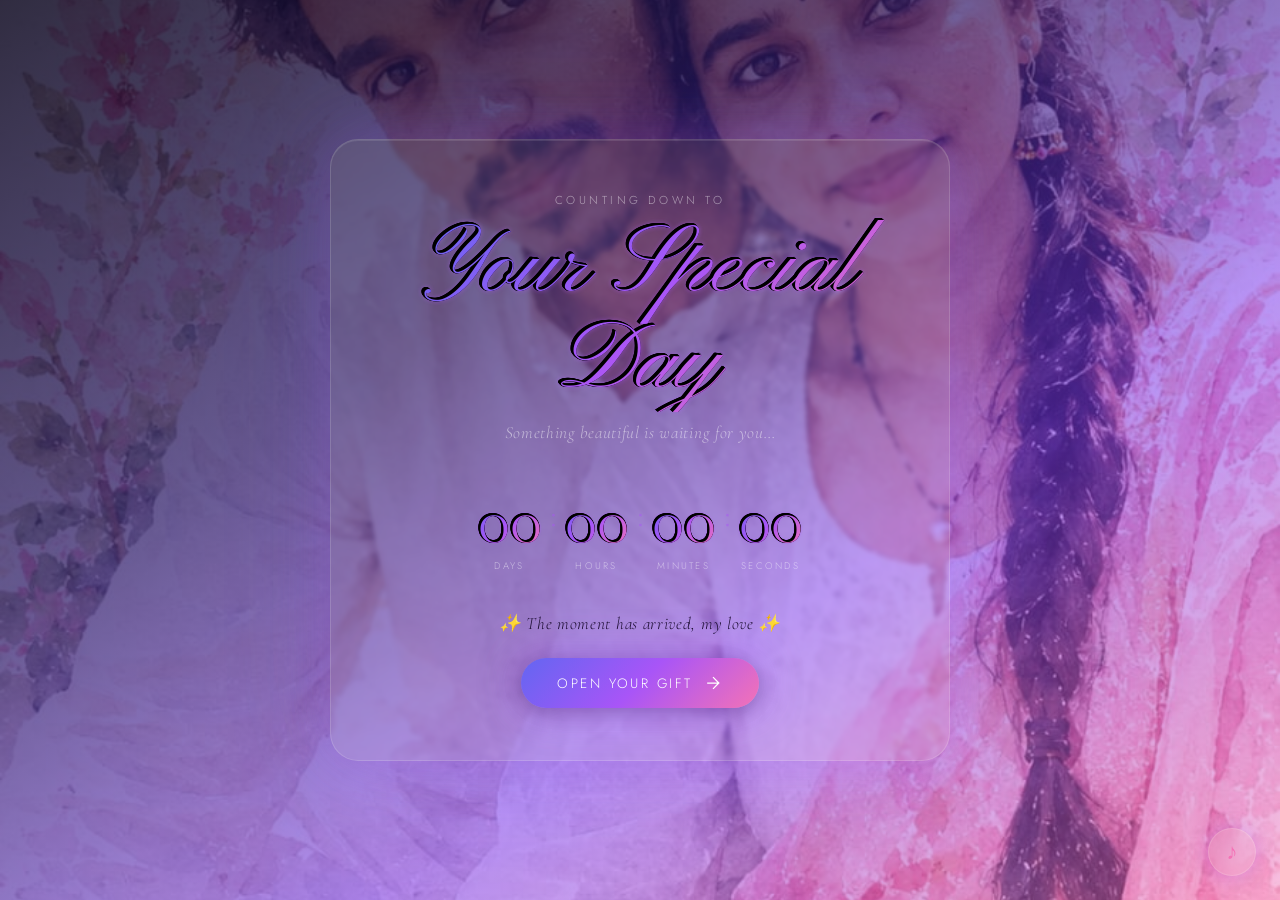
<file: birthday-website/index.html>
<!DOCTYPE html>
<html lang="en">
<head>
  <meta charset="UTF-8" />
  <meta name="viewport" content="width=device-width, initial-scale=1.0" />
  <title>Happy Birthday, My Love 💜</title>
  <link rel="stylesheet" href="css/style.css" />
  <link href="https://fonts.googleapis.com/css2?family=Cormorant+Garamond:ital,wght@0,300;0,400;1,300;1,400&family=Pinyon+Script&family=Jost:wght@200;300;400&display=swap" rel="stylesheet" />
</head>
<body>

  <div class="petals-container" id="petals"></div>
  <div class="bg-overlay"></div>

  <section class="screen" id="countdown-screen">
    <div class="glass-card">
      <p class="eyebrow">counting down to</p>
      <h1 class="script-title">Your Special Day</h1>
      <p class="subtitle">Something beautiful is waiting for you&hellip;</p>

      <div class="timer-grid">
        <div class="timer-block">
          <span class="timer-num" id="days">00</span>
          <span class="timer-label">Days</span>
        </div>
        <div class="timer-sep">:</div>
        <div class="timer-block">
          <span class="timer-num" id="hours">00</span>
          <span class="timer-label">Hours</span>
        </div>
        <div class="timer-sep">:</div>
        <div class="timer-block">
          <span class="timer-num" id="minutes">00</span>
          <span class="timer-label">Minutes</span>
        </div>
        <div class="timer-sep">:</div>
        <div class="timer-block">
          <span class="timer-num" id="seconds">00</span>
          <span class="timer-label">Seconds</span>
        </div>
      </div>

      <div id="unlock-area" class="unlock-area hidden">
        <p class="unlock-msg">✨ The moment has arrived, my love ✨</p>
        <a href="gallery.html" class="wish-btn">
          <span>Open Your Gift</span>
          <svg viewBox="0 0 24 24" fill="none" stroke="currentColor" stroke-width="1.5" width="20" height="20">
            <path d="M5 12h14M12 5l7 7-7 7"/>
          </svg>
        </a>
      </div>

      
    </div>
  </section>

  
  <audio id="bg-music" loop>
    <source src="photos/music.mp3" type="audio/mpeg">
  </audio>

  <button class="music-btn" id="music-btn" onclick="toggleMusic()">♪</button>

  <script>
    const audio = document.getElementById('bg-music');
    const btn = document.getElementById('music-btn');

    // Autoplay on first user interaction
    document.addEventListener('click', () => { audio.play(); }, { once: true });

    function toggleMusic() {
      if (audio.paused) { audio.play(); btn.textContent = '♪'; }
      else { audio.pause(); btn.textContent = '♩'; }
    }
  </script>

  <script src="js/countdown.js"></script>
</body>
</html>
</file>
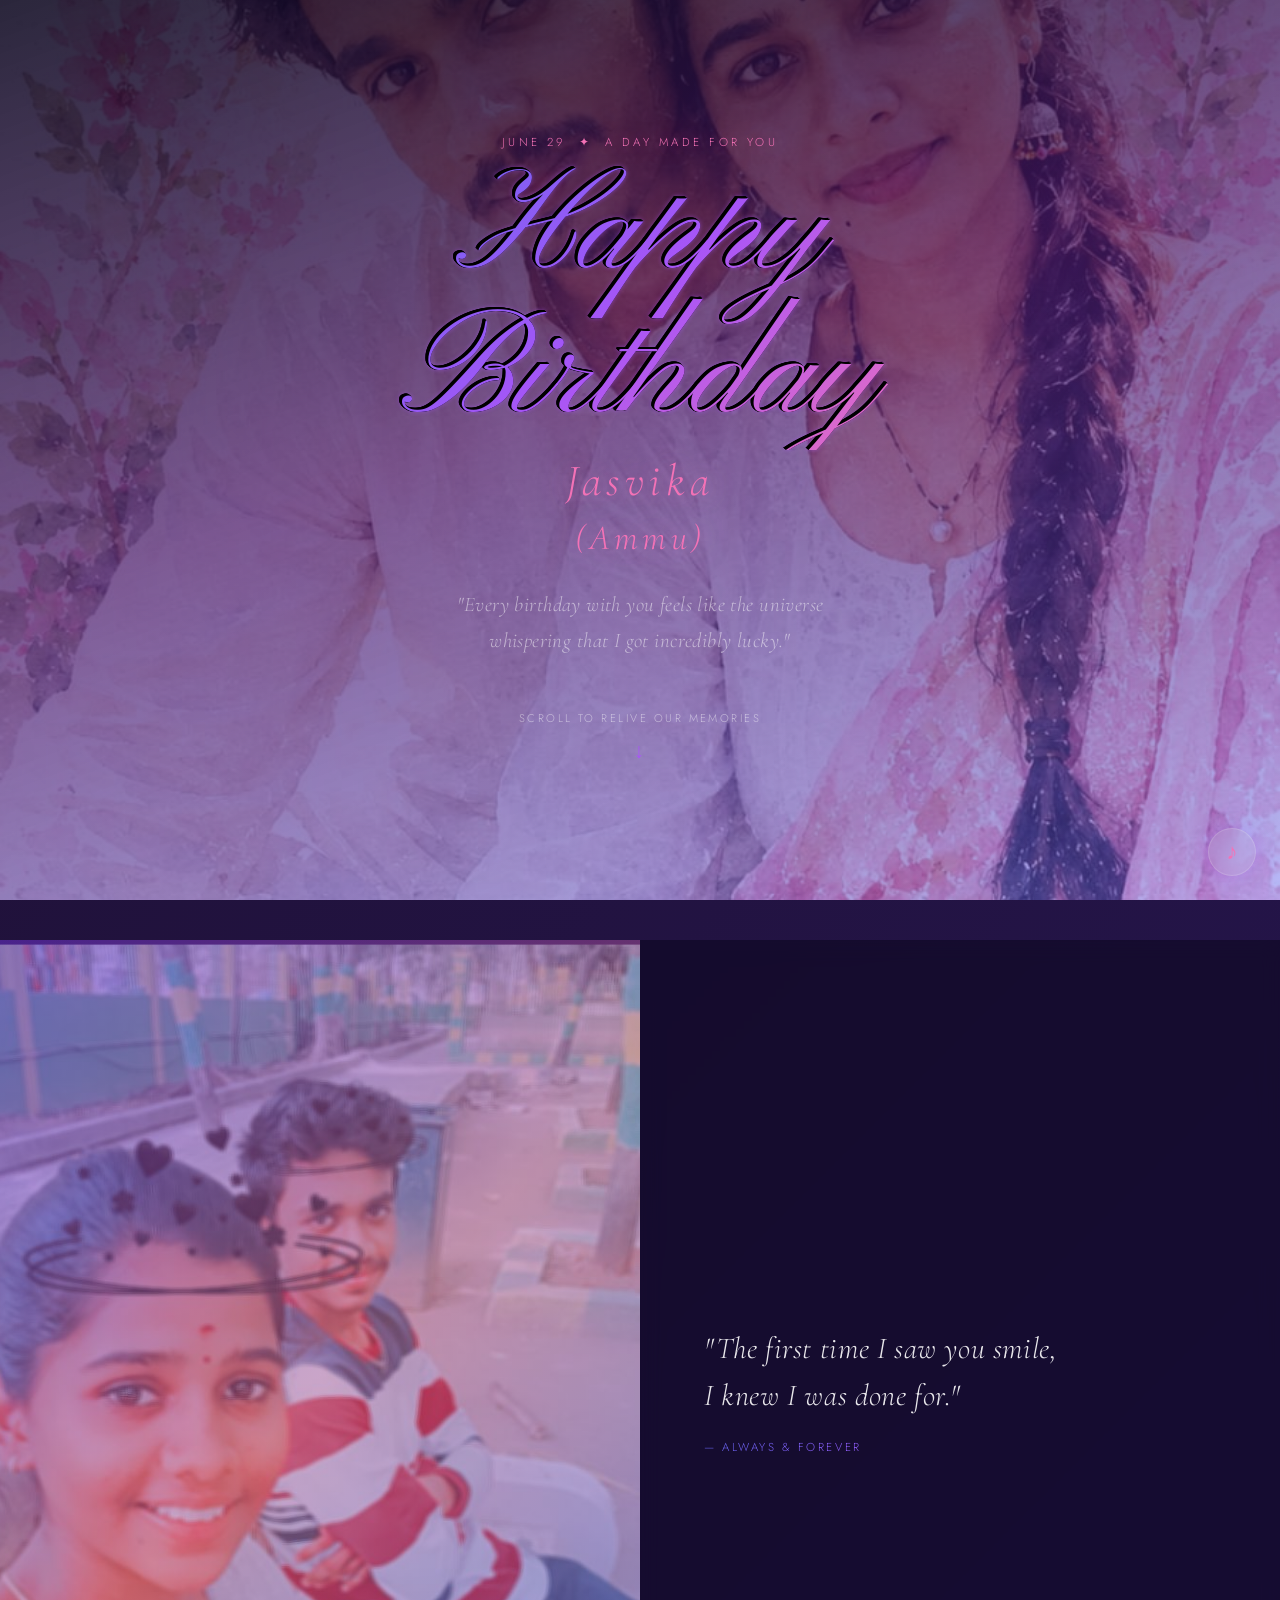
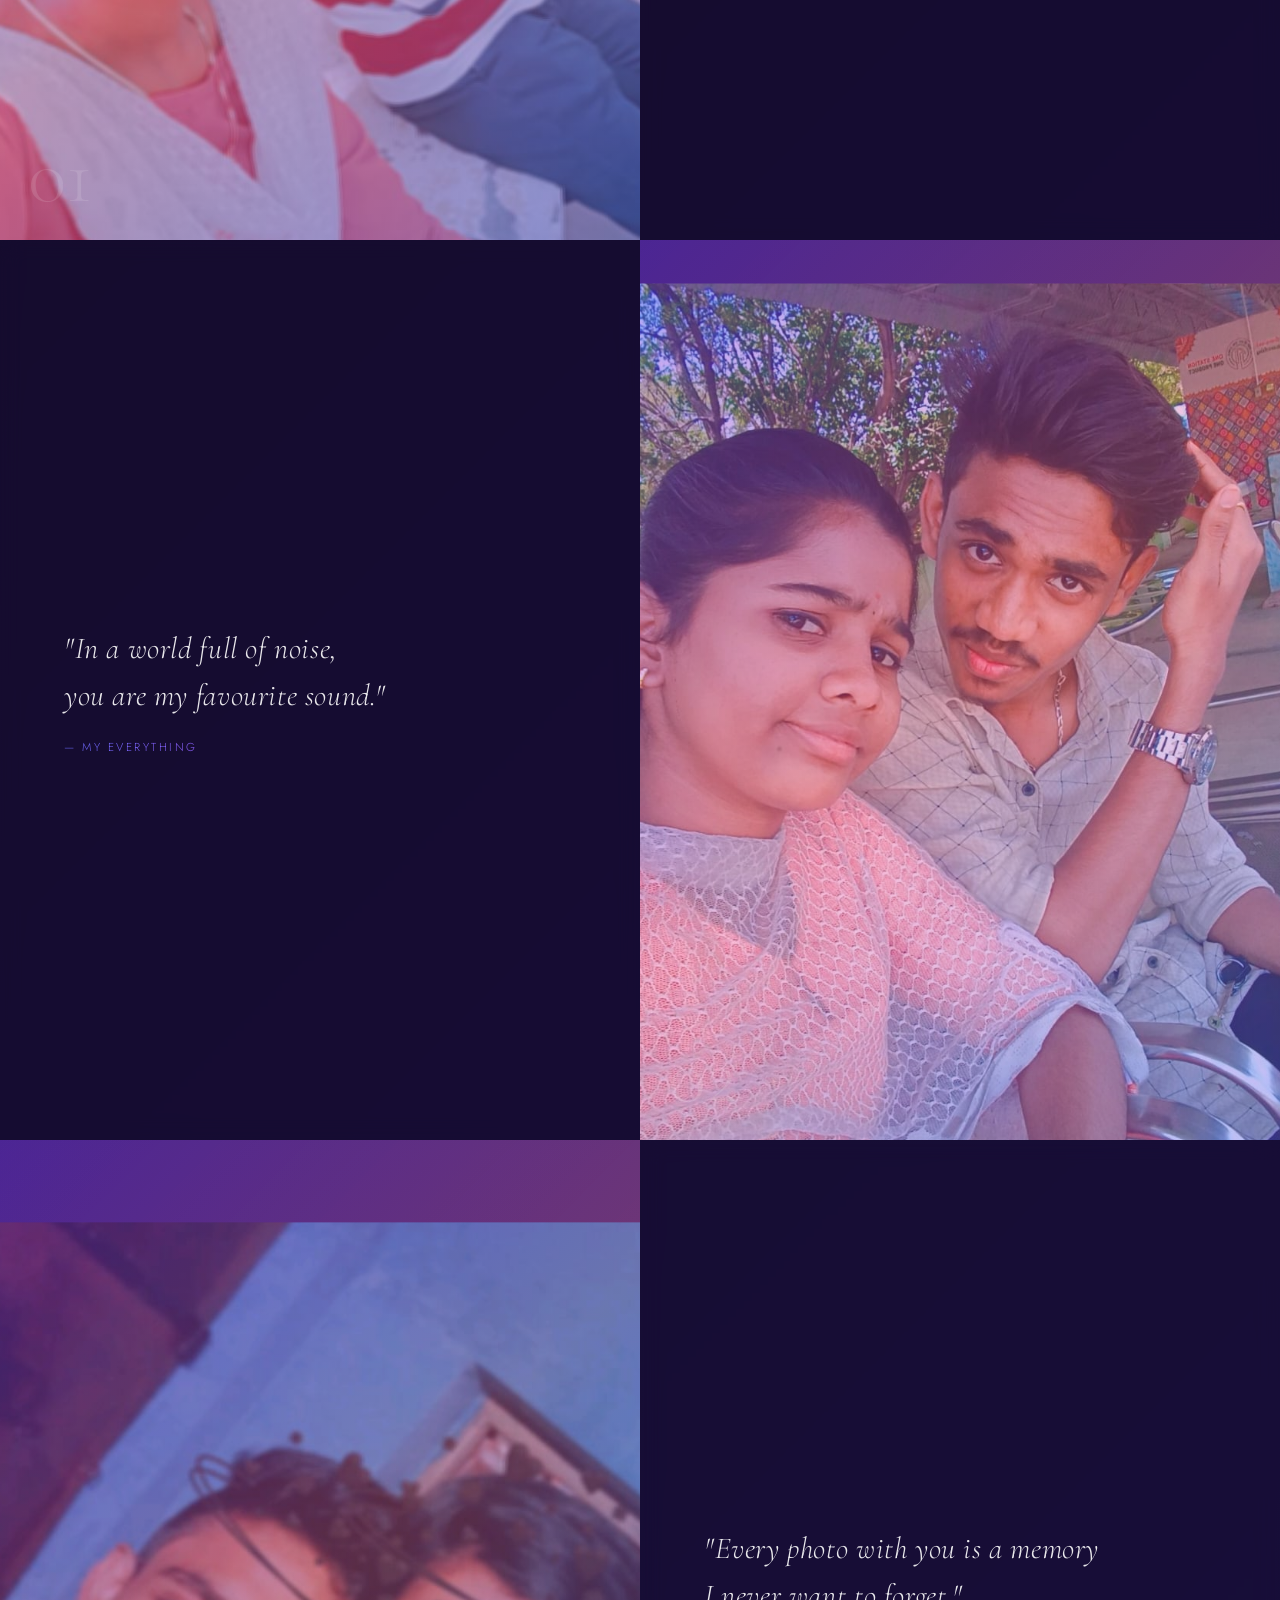
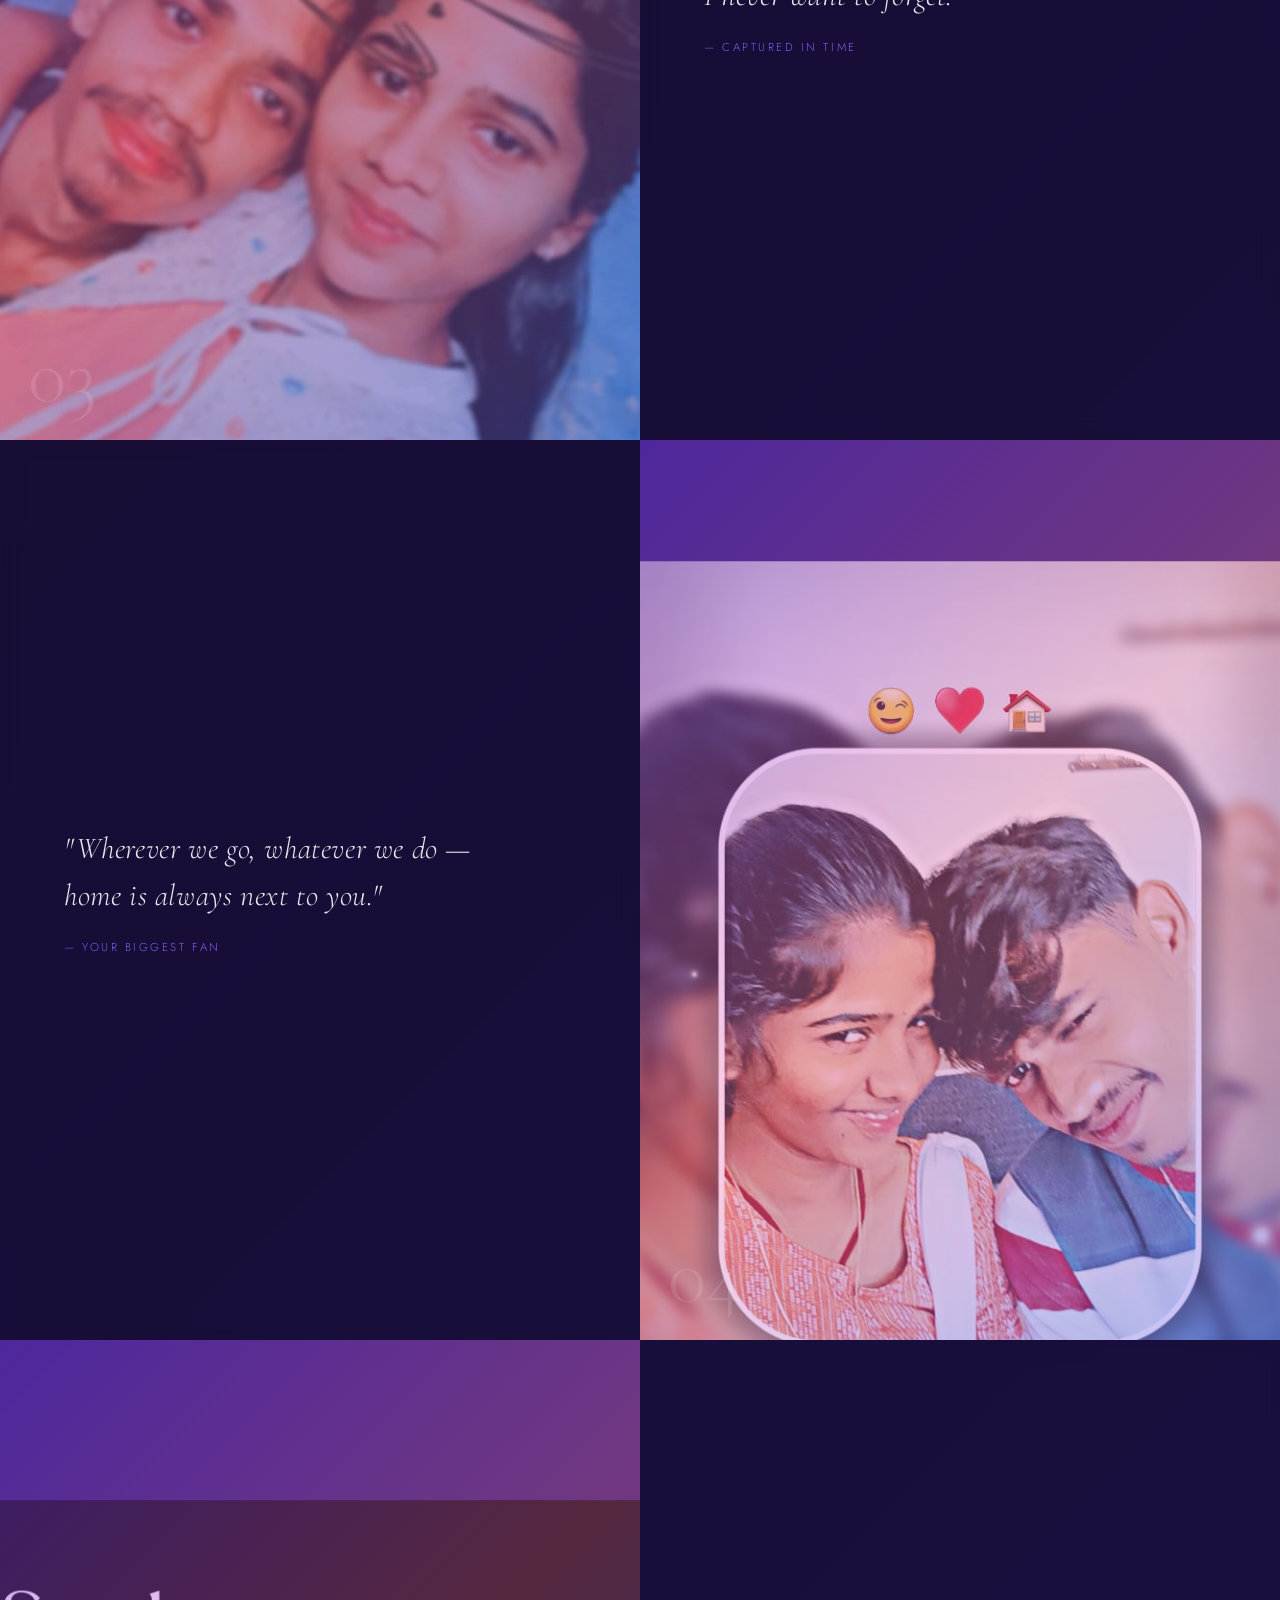
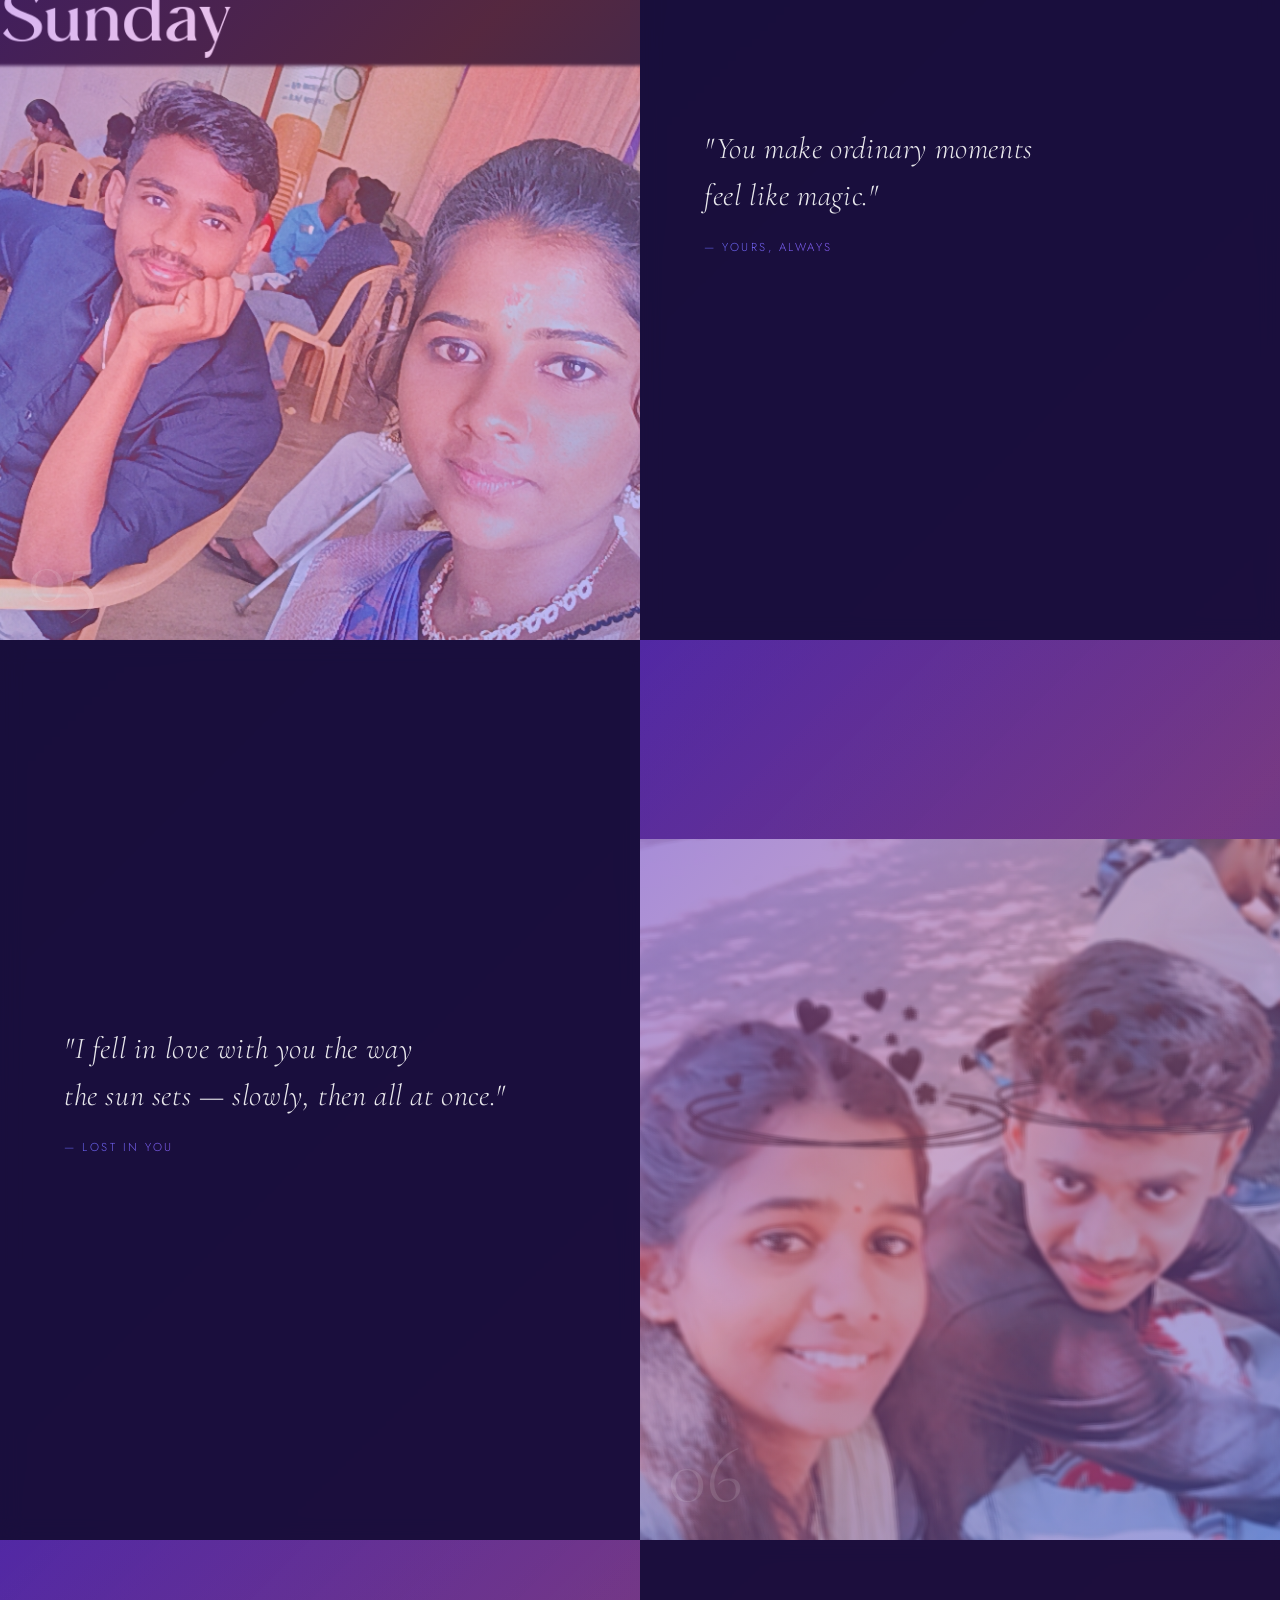
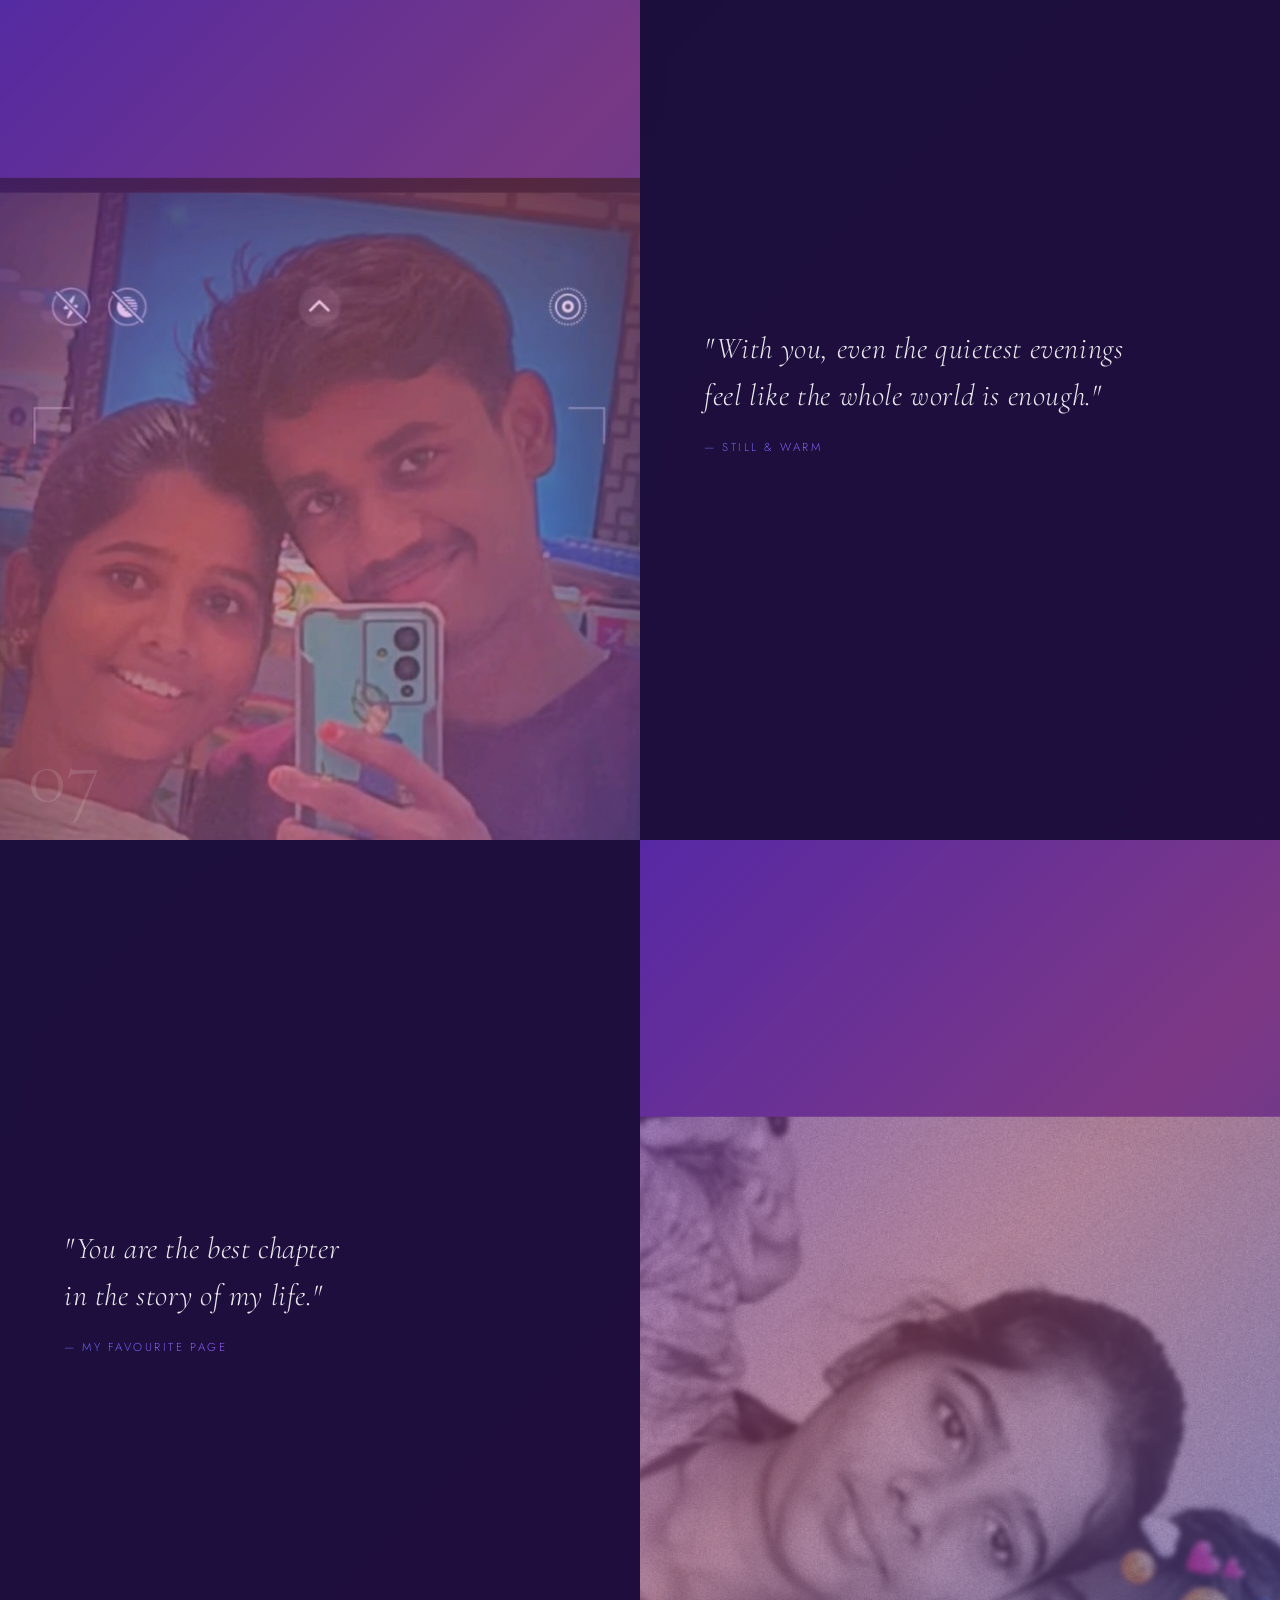
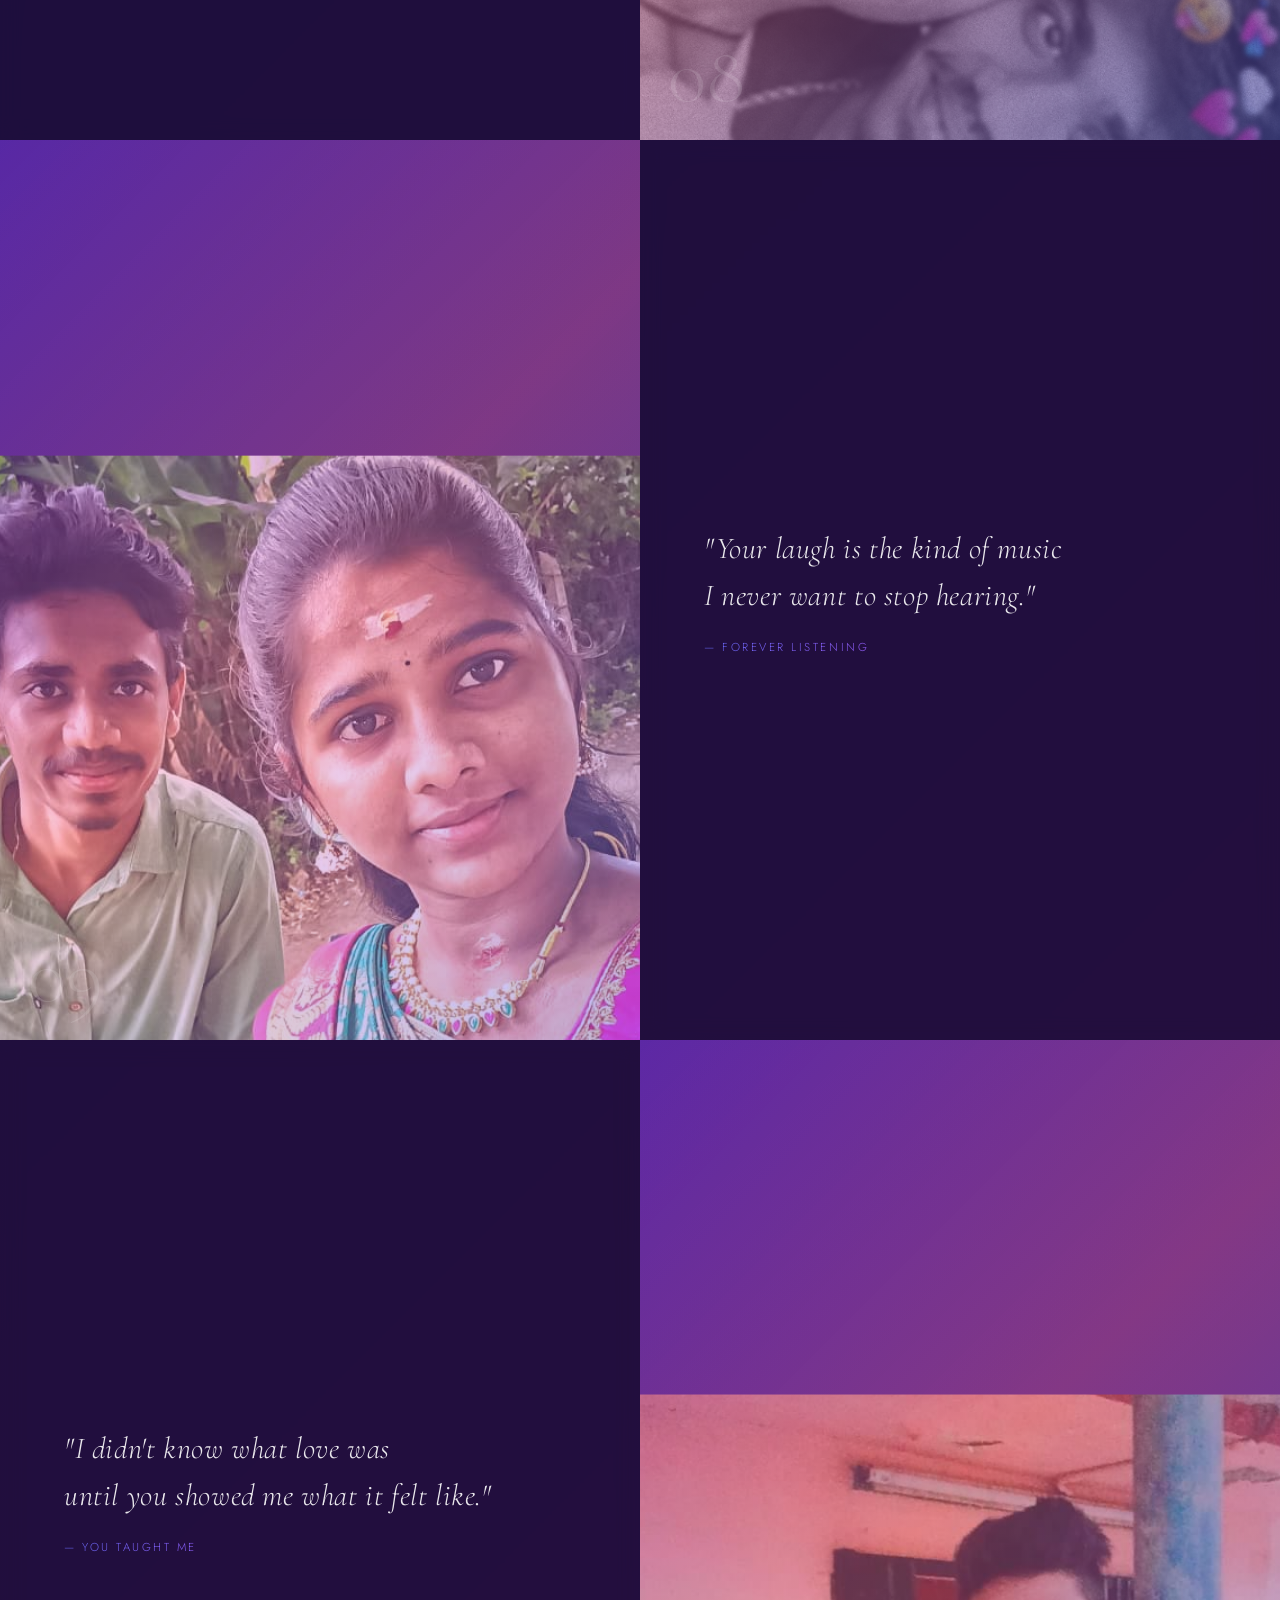
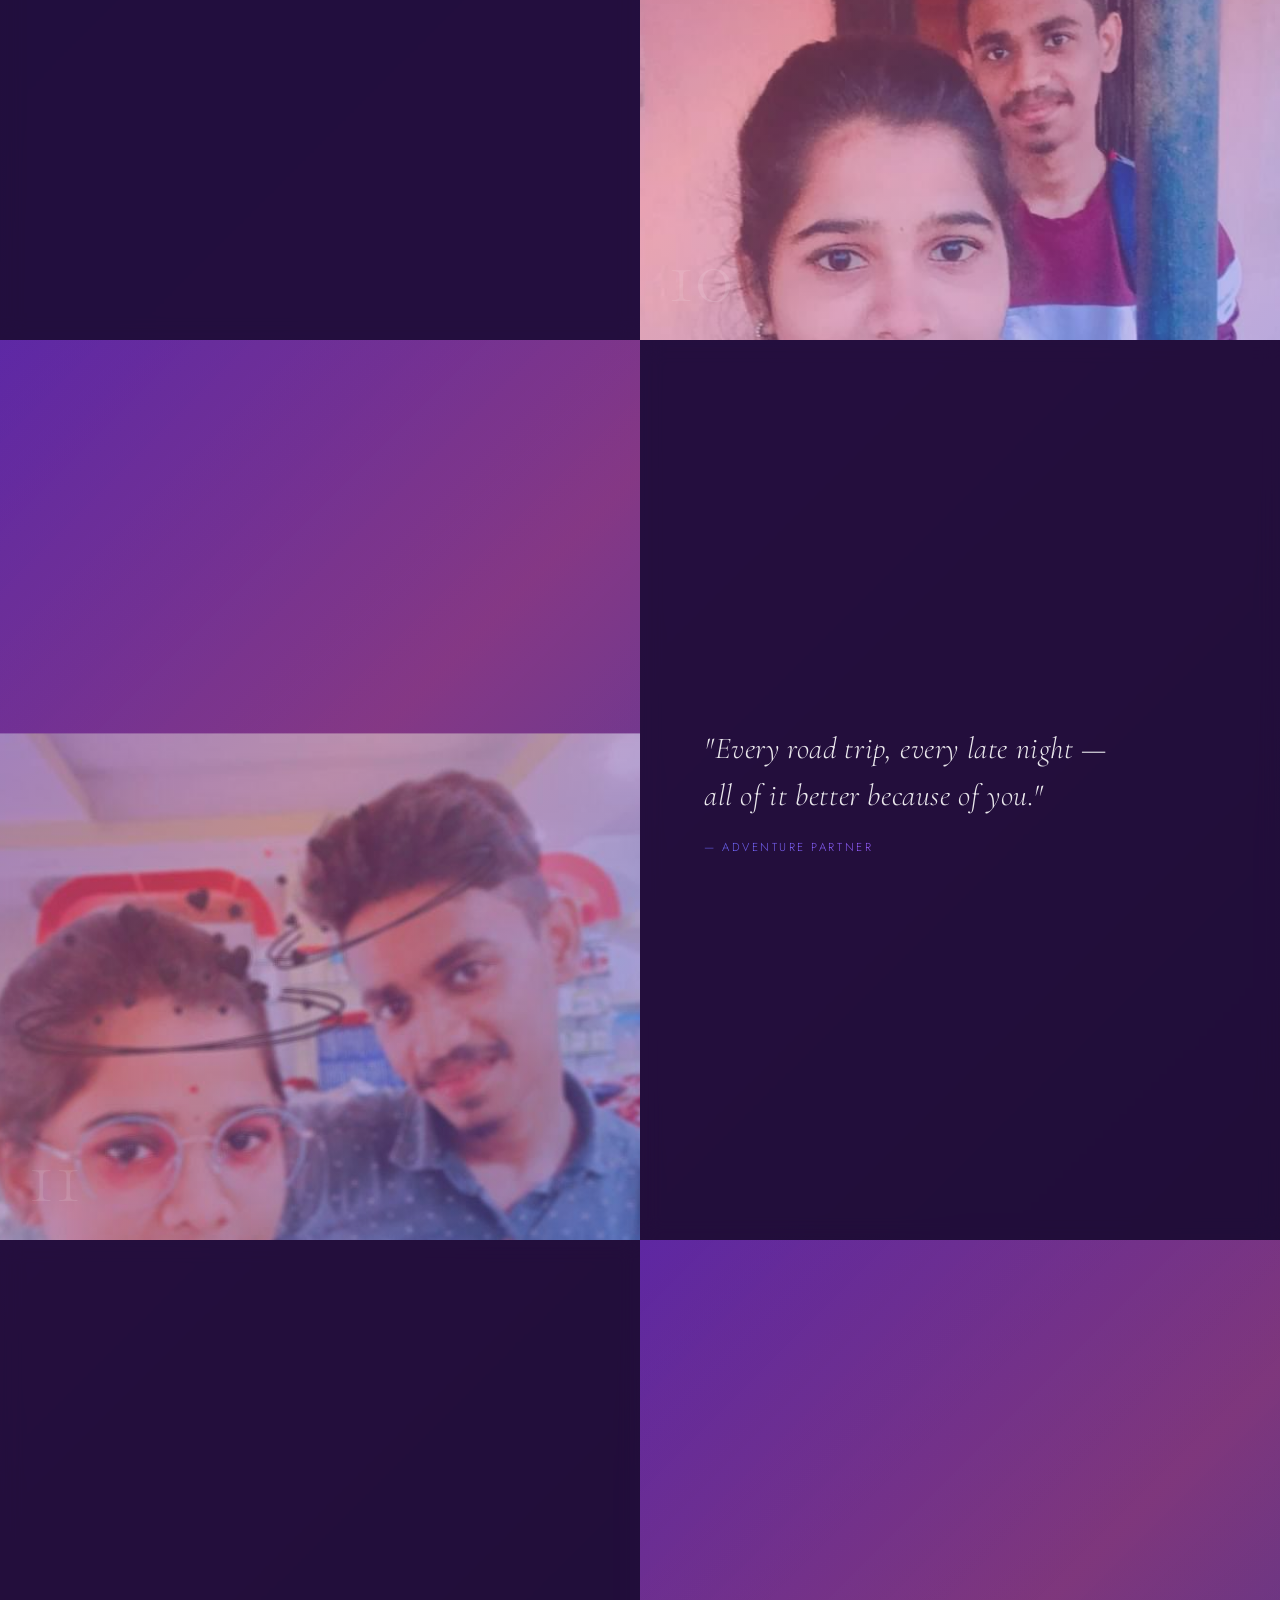
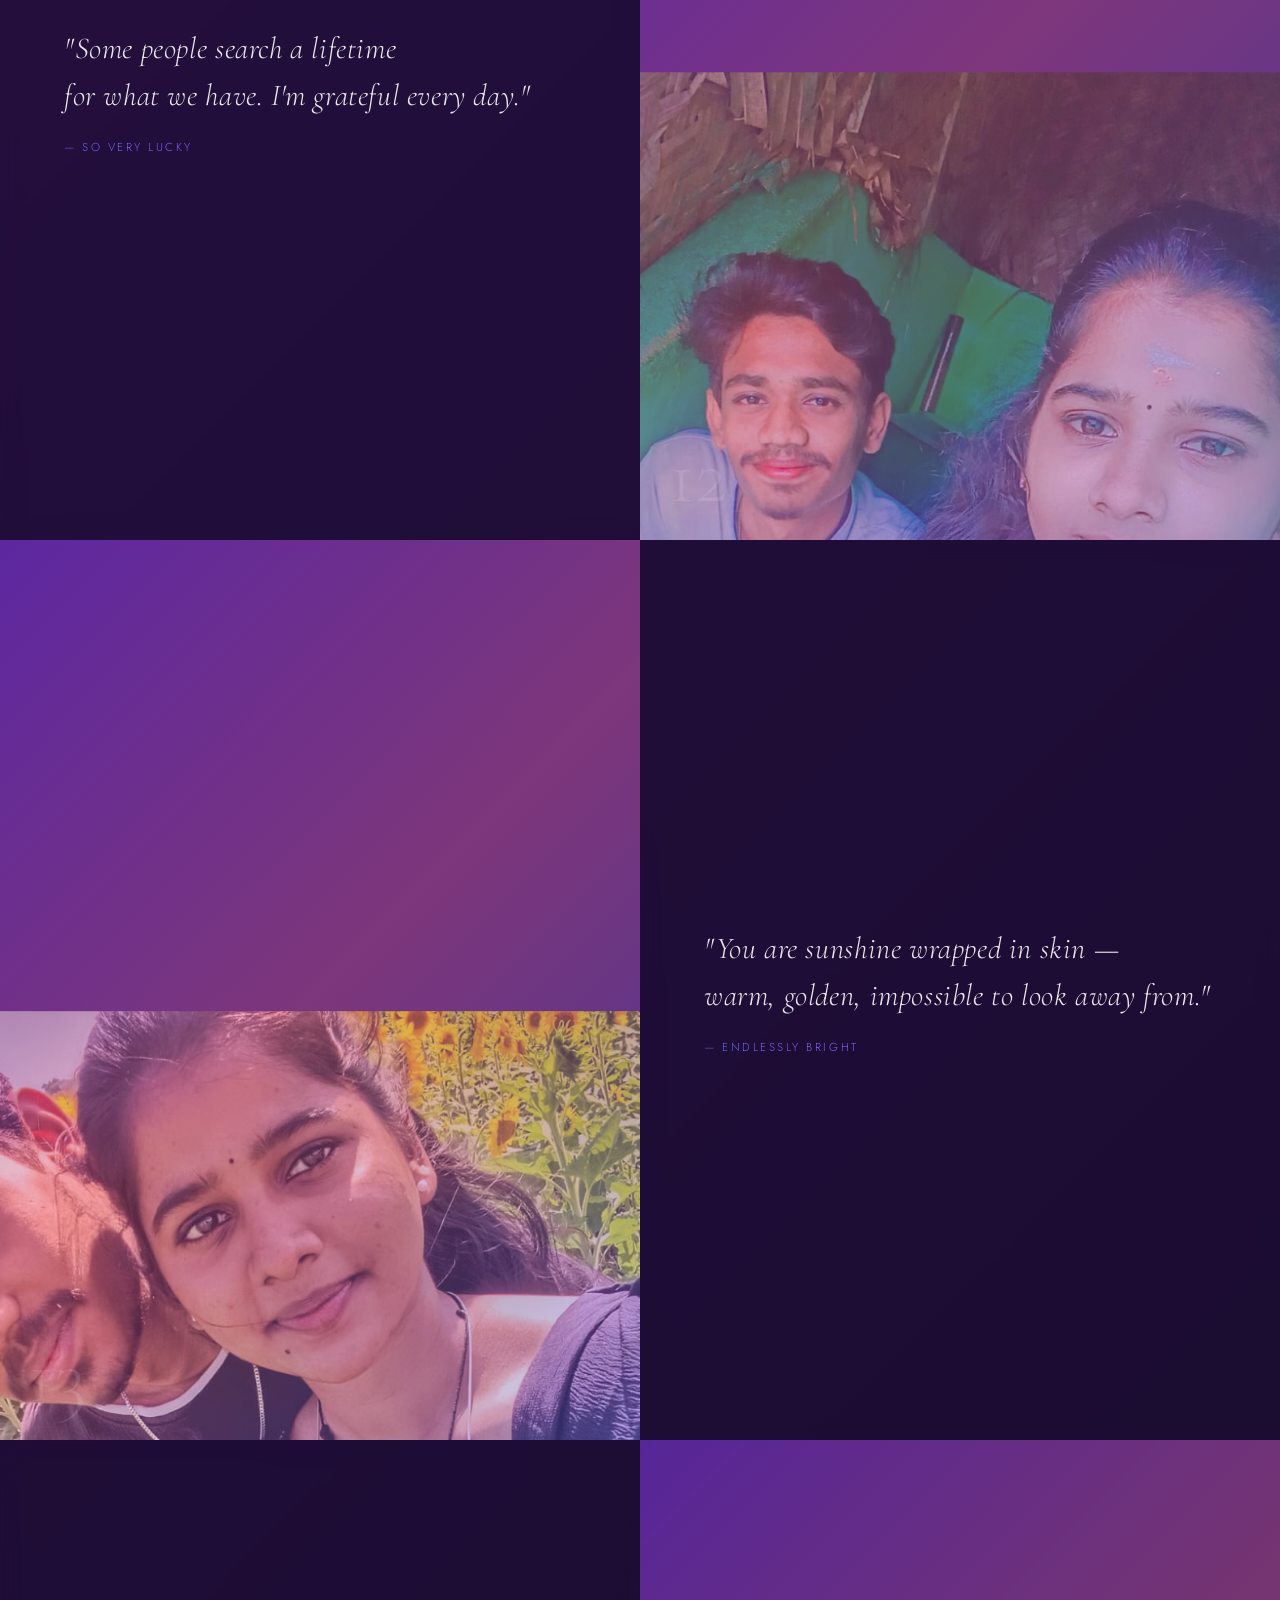
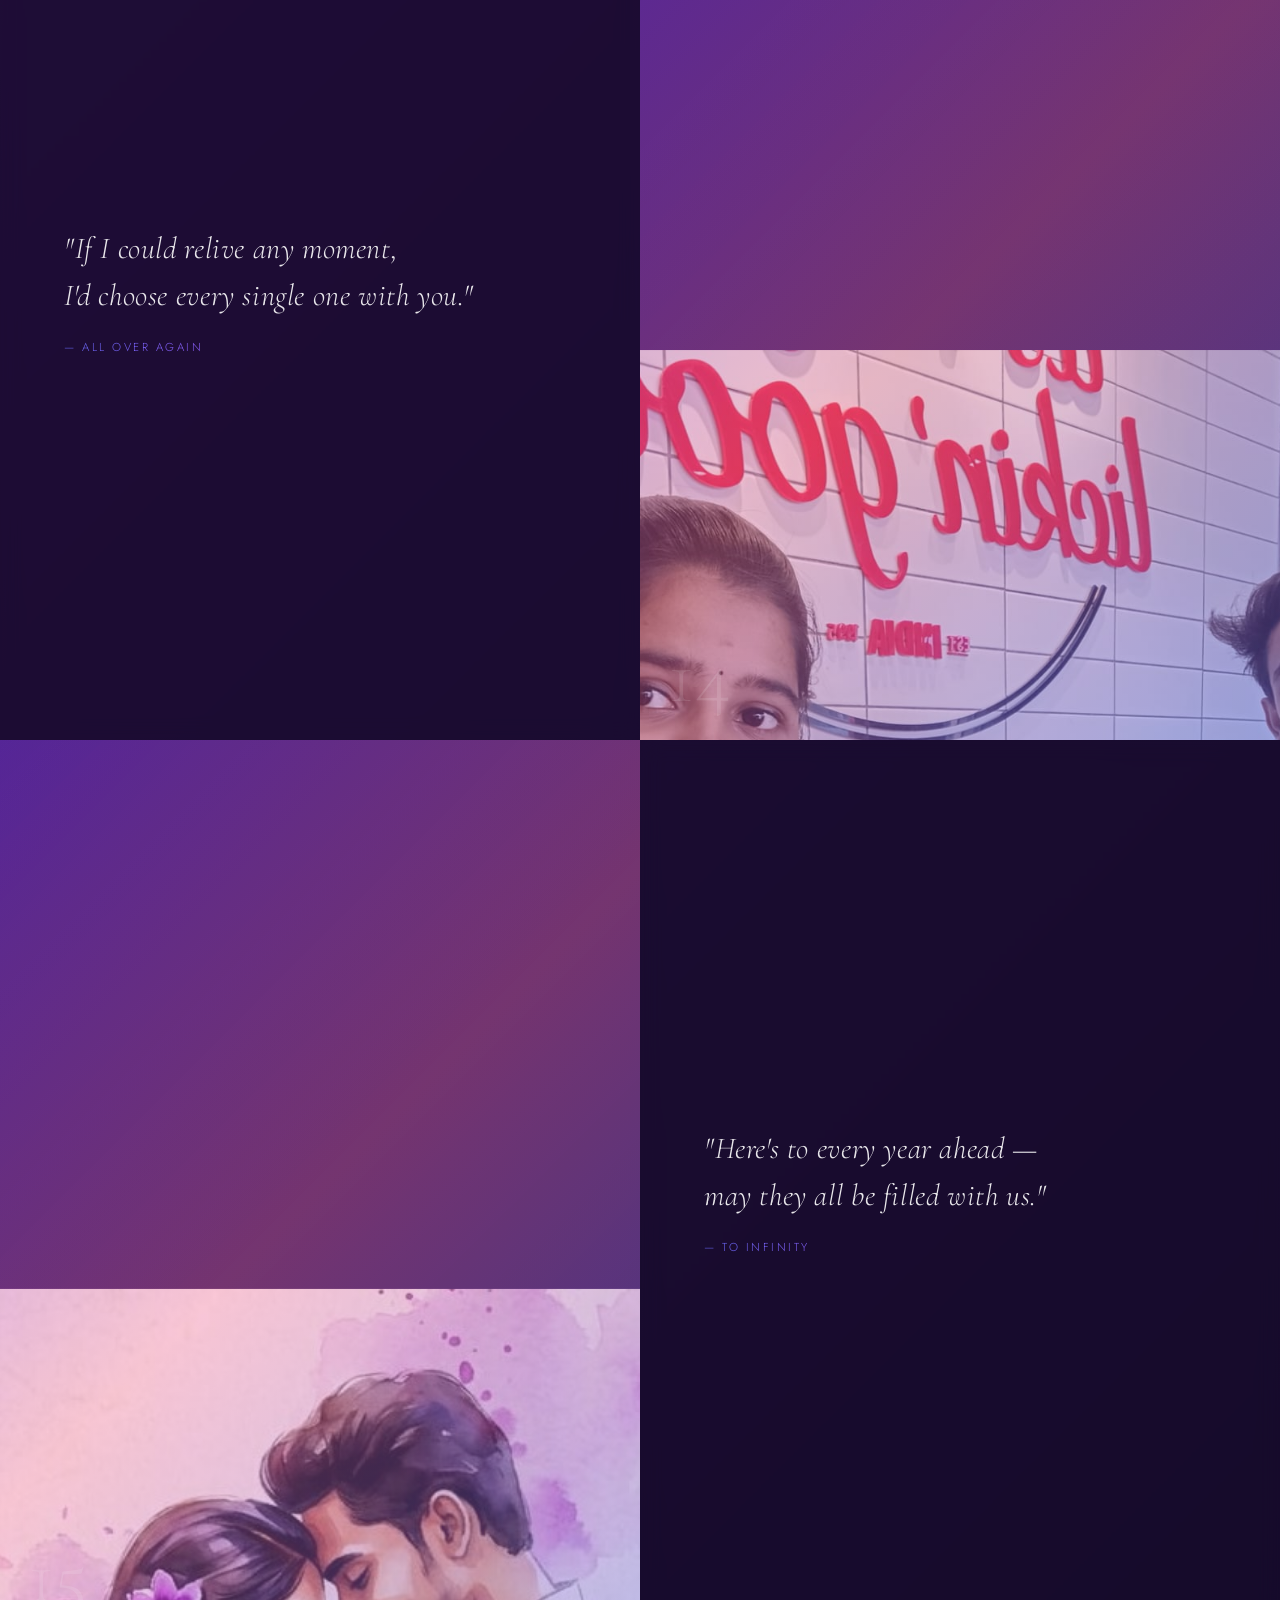
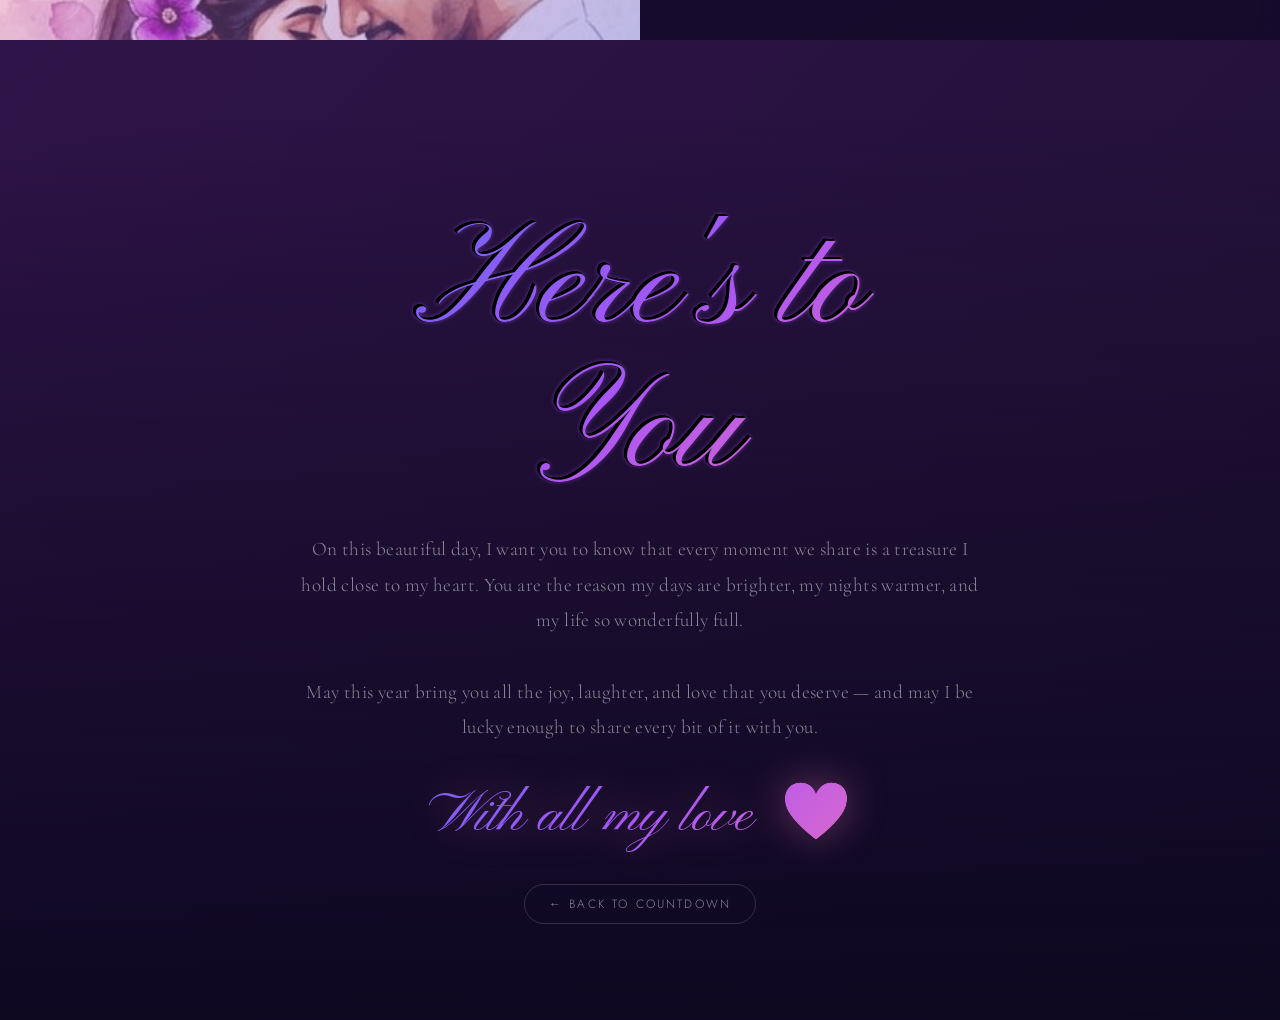
<file: birthday-website/gallery.html>
<!DOCTYPE html>
<html lang="en">
<head>
  <meta charset="UTF-8" />
  <meta name="viewport" content="width=device-width, initial-scale=1.0" />
  <title>For You, Always 💜</title>
  <link rel="stylesheet" href="css/style.css" />
  <link rel="stylesheet" href="css/gallery.css" />
  <link href="https://fonts.googleapis.com/css2?family=Cormorant+Garamond:ital,wght@0,300;0,400;1,300;1,400&family=Pinyon+Script&family=Jost:wght@200;300;400&display=swap" rel="stylesheet" />
</head>
<body class="gallery-body">

  <div class="petals-container" id="petals"></div>

  <!-- ── HERO WISH SECTION ── -->
  <section class="wish-hero">
    <div class="wish-hero-inner">
      <p class="eyebrow glow">June 29 &nbsp;✦&nbsp; A Day Made For You</p>
      <h1 class="script-title big-script">Happy Birthday</h1>
      <p class="hero-name">Jasvika</p>
      <p class="hero-name1">(Ammu)</p>
      <p class="hero-quote">
        "Every birthday with you feels like the universe<br>
        whispering that I got incredibly lucky."
      </p>
      <div class="scroll-hint">
        <span>Scroll to relive our memories</span>
        <div class="scroll-arrow">↓</div>
      </div>
    </div>
  </section>

  <!-- ── PHOTO GALLERY ── -->
  <section class="gallery-section">
    <div class="gallery-track" id="gallery-track">

      <!-- ─── PHOTO CARD 1 ─── -->
      <div class="photo-card" data-index="1">
        <div class="photo-frame">
          <img src="photos/photo1.jpg" alt="Our memory 1" onerror="this.parentElement.classList.add('no-photo')" />
          <div class="photo-overlay">
            <div class="photo-number">01</div>
          </div>
        </div>
        <div class="card-caption">
          <p class="caption-quote">"The first time I saw you smile,<br>I knew I was done for."</p>
          <span class="caption-tag">— Always & Forever</span>
        </div>
      </div>

      <!-- ─── PHOTO CARD 2 ─── -->
      <div class="photo-card" data-index="2">
        <div class="photo-frame">
          <img src="photos/photo2.jpg" alt="Our memory 2" onerror="this.parentElement.classList.add('no-photo')" />
          <div class="photo-overlay">
            <div class="photo-number">02</div>
          </div>
        </div>
        <div class="card-caption">
          <p class="caption-quote">"In a world full of noise,<br>you are my favourite sound."</p>
          <span class="caption-tag">— My Everything</span>
        </div>
      </div>

      <!-- ─── PHOTO CARD 3 ─── -->
      <div class="photo-card" data-index="3">
        <div class="photo-frame">
          <img src="photos/photo3.jpg" alt="Our memory 3" onerror="this.parentElement.classList.add('no-photo')" />
          <div class="photo-overlay">
            <div class="photo-number">03</div>
          </div>
        </div>
        <div class="card-caption">
          <p class="caption-quote">"Every photo with you is a memory<br>I never want to forget."</p>
          <span class="caption-tag">— Captured in Time</span>
        </div>
      </div>

      <!-- ─── PHOTO CARD 4 ─── -->
      <div class="photo-card" data-index="4">
        <div class="photo-frame">
          <img src="photos/photo4.jpg" alt="Our memory 4" onerror="this.parentElement.classList.add('no-photo')" />
          <div class="photo-overlay">
            <div class="photo-number">04</div>
          </div>
        </div>
        <div class="card-caption">
          <p class="caption-quote">"Wherever we go, whatever we do —<br>home is always next to you."</p>
          <span class="caption-tag">— Your Biggest Fan</span>
        </div>
      </div>

      <!-- ─── PHOTO CARD 5 ─── -->
      <div class="photo-card" data-index="5">
        <div class="photo-frame">
          <img src="photos/photo5.jpg" alt="Our memory 5" onerror="this.parentElement.classList.add('no-photo')" />
          <div class="photo-overlay">
            <div class="photo-number">05</div>
          </div>
        </div>
        <div class="card-caption">
          <p class="caption-quote">"You make ordinary moments<br>feel like magic."</p>
          <span class="caption-tag">— Yours, Always</span>
        </div>
      </div>

      <!-- ─── PHOTO CARD 6 ─── -->
      <div class="photo-card" data-index="6">
        <div class="photo-frame">
          <img src="photos/photo6.jpg" alt="Our memory 6" onerror="this.parentElement.classList.add('no-photo')" />
          <div class="photo-overlay"><div class="photo-number">06</div></div>
        </div>
        <div class="card-caption">
          <p class="caption-quote">"I fell in love with you the way<br>the sun sets — slowly, then all at once."</p>
          <span class="caption-tag">— Lost in You</span>
        </div>
      </div>

      <!-- ─── PHOTO CARD 7 ─── -->
      <div class="photo-card" data-index="7">
        <div class="photo-frame">
          <img src="photos/photo7.jpg" alt="Our memory 7" onerror="this.parentElement.classList.add('no-photo')" />
          <div class="photo-overlay"><div class="photo-number">07</div></div>
        </div>
        <div class="card-caption">
          <p class="caption-quote">"With you, even the quietest evenings<br>feel like the whole world is enough."</p>
          <span class="caption-tag">— Still & Warm</span>
        </div>
      </div>

      <!-- ─── PHOTO CARD 8 ─── -->
      <div class="photo-card" data-index="8">
        <div class="photo-frame">
          <img src="photos/photo8.jpg" alt="Our memory 8" onerror="this.parentElement.classList.add('no-photo')" />
          <div class="photo-overlay"><div class="photo-number">08</div></div>
        </div>
        <div class="card-caption">
          <p class="caption-quote">"You are the best chapter<br>in the story of my life."</p>
          <span class="caption-tag">— My Favourite Page</span>
        </div>
      </div>

      <!-- ─── PHOTO CARD 9 ─── -->
      <div class="photo-card" data-index="9">
        <div class="photo-frame">
          <img src="photos/photo9.jpg" alt="Our memory 9" onerror="this.parentElement.classList.add('no-photo')" />
          <div class="photo-overlay"><div class="photo-number">09</div></div>
        </div>
        <div class="card-caption">
          <p class="caption-quote">"Your laugh is the kind of music<br>I never want to stop hearing."</p>
          <span class="caption-tag">— Forever Listening</span>
        </div>
      </div>

      <!-- ─── PHOTO CARD 10 ─── -->
      <div class="photo-card" data-index="10">
        <div class="photo-frame">
          <img src="photos/photo10.jpg" alt="Our memory 10" onerror="this.parentElement.classList.add('no-photo')" />
          <div class="photo-overlay"><div class="photo-number">10</div></div>
        </div>
        <div class="card-caption">
          <p class="caption-quote">"I didn't know what love was<br>until you showed me what it felt like."</p>
          <span class="caption-tag">— You Taught Me</span>
        </div>
      </div>

      <!-- ─── PHOTO CARD 11 ─── -->
      <div class="photo-card" data-index="11">
        <div class="photo-frame">
          <img src="photos/photo11.jpg" alt="Our memory 11" onerror="this.parentElement.classList.add('no-photo')" />
          <div class="photo-overlay"><div class="photo-number">11</div></div>
        </div>
        <div class="card-caption">
          <p class="caption-quote">"Every road trip, every late night —<br>all of it better because of you."</p>
          <span class="caption-tag">— Adventure Partner</span>
        </div>
      </div>

      <!-- ─── PHOTO CARD 12 ─── -->
      <div class="photo-card" data-index="12">
        <div class="photo-frame">
          <img src="photos/photo12(1).jpg" alt="Our memory 12" onerror="this.parentElement.classList.add('no-photo')" />
          <div class="photo-overlay"><div class="photo-number">12</div></div>
        </div>
        <div class="card-caption">
          <p class="caption-quote">"Some people search a lifetime<br>for what we have. I'm grateful every day."</p>
          <span class="caption-tag">— So Very Lucky</span>
        </div>
      </div>

      <!-- ─── PHOTO CARD 13 ─── -->
      <div class="photo-card" data-index="13">
        <div class="photo-frame">
          <img src="photos/photo13.jpg" alt="Our memory 13" onerror="this.parentElement.classList.add('no-photo')" />
          <div class="photo-overlay"><div class="photo-number">13</div></div>
        </div>
        <div class="card-caption">
          <p class="caption-quote">"You are sunshine wrapped in skin —<br>warm, golden, impossible to look away from."</p>
          <span class="caption-tag">— Endlessly Bright</span>
        </div>
      </div>

      <!-- ─── PHOTO CARD 14 ─── -->
      <div class="photo-card" data-index="14">
        <div class="photo-frame">
          <img src="photos/photo14.jpg" alt="Our memory 14" onerror="this.parentElement.classList.add('no-photo')" />
          <div class="photo-overlay"><div class="photo-number">14</div></div>
        </div>
        <div class="card-caption">
          <p class="caption-quote">"If I could relive any moment,<br>I'd choose every single one with you."</p>
          <span class="caption-tag">— All Over Again</span>
        </div>
      </div>

      <!-- ─── PHOTO CARD 15 ─── -->
      <div class="photo-card" data-index="15">
        <div class="photo-frame">
          <img src="photos/photo15.jpg" alt="Our memory 15" onerror="this.parentElement.classList.add('no-photo')" />
          <div class="photo-overlay"><div class="photo-number">15</div></div>
        </div>
        <div class="card-caption">
          <p class="caption-quote">"Here's to every year ahead —<br>may they all be filled with us."</p>
          <span class="caption-tag">— To Infinity</span>
        </div>
      </div>

      <!-- ─── ADD MORE CARDS BY COPYING THE BLOCK ABOVE ─── -->

    </div>
  </section>

  <!-- ── FINAL MESSAGE ── -->
  <section class="final-message">
    <div class="final-inner">
      <h2 class="script-title big-script">Here's to You</h2>
      <p class="final-text">
        On this beautiful day, I want you to know that every moment we share
        is a treasure I hold close to my heart. You are the reason my days are
        brighter, my nights warmer, and my life so wonderfully full.
        <br /><br />
        May this year bring you all the joy, laughter, and love that you deserve —
        and may I be lucky enough to share every bit of it with you.
      </p>
      <p class="final-sign">With all my love &nbsp;💜</p>
      <a href="index.html" class="back-btn">← Back to Countdown</a>
    </div>
  </section>

  
  <audio id="bg-music" loop>
    <source src="photos/music.mp3" type="audio/mpeg">
  </audio>

  <button class="music-btn" id="music-btn" onclick="toggleMusic()">♪</button>

  <script>
    const audio = document.getElementById('bg-music');
    const btn = document.getElementById('music-btn');

    // Autoplay on first user interaction
    document.addEventListener('click', () => { audio.play(); }, { once: true });

    function toggleMusic() {
      if (audio.paused) { audio.play(); btn.textContent = '♪'; }
      else { audio.pause(); btn.textContent = '♩'; }
    }
  </script>

  <script src="js/petals.js"></script>
  <script src="js/gallery.js"></script>
</body>
</html>
</file>
<file: birthday-website/css/style.css>
/* =====================================================
   GLOBAL STYLES — Birthday Website
   Palette: Blue · Purple · Violet · Pink
   ===================================================== */

@import url('https://fonts.googleapis.com/css2?family=Cormorant+Garamond:ital,wght@0,300;0,400;1,300;1,400&family=Pinyon+Script&family=Jost:wght@200;300;400&display=swap');

/* ── CSS Variables ── */
:root {
  --pink:         #f472b6;
  --violet:       #a855f7;
  --purple:       #7c3aed;
  --blue:         #6366f1;
  --deep:         #1e1033;
  --dark:         #0d0820;
  --glass-bg:     rgba(255,255,255,0.07);
  --glass-border: rgba(255,255,255,0.15);
  --text-light:   rgba(255,255,255,0.90);
  --text-dim:     rgba(255,255,255,0.50);

  --font-script: 'Pinyon Script', cursive;
  --font-serif:  'Cormorant Garamond', Georgia, serif;
  --font-sans:   'Jost', sans-serif;

  --grad-main: linear-gradient(135deg, #1e1033 0%, #2d1b69 35%, #4a1a6b 65%, #1e1033 100%);
  --grad-glow: linear-gradient(135deg, var(--blue), var(--violet), var(--pink));
}

/* ── Reset ── */
*, *::before, *::after { box-sizing: border-box; margin: 0; padding: 0; }
html { scroll-behavior: smooth; }

body {
  min-height: 100vh;
  background: var(--grad-main);
  color: var(--text-light);
  font-family: var(--font-sans);
  font-weight: 300;
  overflow-x: hidden;
}

/* ── Floating Petals ── */
.petals-container {
  position: fixed;
  inset: 0;
  pointer-events: none;
  z-index: 0;
  overflow: hidden;
}

.petal {
  position: absolute;
  top: -40px;
  border-radius: 50% 0 50% 0;
  opacity: 0;
  animation: petalFall linear infinite;
}

@keyframes petalFall {
  0%   { transform: translateY(0) rotate(0deg) scale(1);   opacity: 0; }
  10%  { opacity: 0.55; }
  90%  { opacity: 0.25; }
  100% { transform: translateY(110vh) rotate(720deg) scale(0.4); opacity: 0; }
}

/* ── Background overlay ── */
.bg-overlay {
  position: fixed;
  inset: 0;
  z-index: 1;
  background-image: url('../photos/bg.jpg');
  background-size: cover;
  background-position: center;
}

.bg-overlay::after {
  content: '';
  position: absolute;
  inset: 0;
  background: linear-gradient(
    145deg,
    rgba(13,8,32,0.85)  0%,
    rgba(45,27,105,0.72) 35%,
    rgba(124,58,237,0.55) 65%,
    rgba(244,114,182,0.45) 100%
  );
}

/* ── Screen wrapper ── */
.screen {
  position: relative;
  z-index: 2;
  min-height: 100vh;
  display: flex;
  align-items: center;
  justify-content: center;
  padding: 24px 16px;
}

/* ── Glass Card ── */
.glass-card {
  background: var(--glass-bg);
  backdrop-filter: blur(2px);
  -webkit-backdrop-filter: blur(22px);
  border: 1px solid var(--glass-border);
  border-radius: 28px;
  padding: 52px 44px;
  max-width: 620px;
  width: 100%;
  text-align: center;
  box-shadow:
    0 0 60px rgba(168,85,247,0.22),
    0 0 120px rgba(99,102,241,0.12),
    inset 0 1px 0 rgba(255,255,255,0.1);
  animation: fadeInUp 0.9s ease;
}

/* ── Typography ── */
.eyebrow {
  font-family: var(--font-sans);
  font-size: 0.72rem;
  font-weight: 300;
  letter-spacing: 0.30em;
  text-transform: uppercase;
  color: var(--text-dim);
  margin-bottom: 12px;
}

.eyebrow.glow {
  color: var(--pink);
  text-shadow: 0 0 20px rgba(244,114,182,0.65);
}

.script-title {
  font-family: var(--font-script);
  font-size: clamp(3.2rem, 11vw, 6rem);
  font-weight: 400;
  line-height: 1;
  background: var(--grad-glow);
  -webkit-background-clip: text;
  -webkit-text-fill-color: transparent;
  background-clip: text;
  margin-bottom: 10px;
  filter:
    drop-shadow(-0.1px -0.1px 0 #000)
    drop-shadow(-0.1px -0.1px 0 #000)
    drop-shadow(-0.1px  0.1px 0 #000)
    drop-shadow( 0.1px  0.1px 0 #000)
    drop-shadow(0 0 2px rgba(168,85,247,0.45));
}

.subtitle {
  font-family: var(--font-serif);
  font-style: italic;
  font-size: 1.08rem;
  color: var(--text-dim);
  margin-bottom: 44px;
  letter-spacing: 0.04em;
}

/* ── Timer ── */
.timer-grid {
  display: flex;
  align-items: center;
  justify-content: center;
  gap: 6px;
  flex-wrap: wrap;
  margin-bottom: 40px;
}

.timer-block {
  display: flex;
  flex-direction: column;
  align-items: center;
  gap: 5px;
  min-width: 68px;
}

.timer-num {
  font-family: var(--font-serif);
  font-size: clamp(2.4rem, 9vw, 4.2rem);
  font-weight: 300;
  line-height: 1;
  background: var(--grad-glow);
  -webkit-background-clip: text;
  -webkit-text-fill-color: transparent;
  background-clip: text;
  filter:
    drop-shadow(-0.1px -0.1px 0 #000)
    drop-shadow( 0.1px -0.1px 0 #000)
    drop-shadow(-0.1px  0.1px 0 #000)
    drop-shadow( 0.1px  0.1px 0 #000)
    drop-shadow(0 0 1px rgba(168,85,247,0.55));
  transition: transform 0.12s ease;
}

.timer-num.pulse { transform: scale(1.14); }

.timer-label {
  font-size: 0.60rem;
  letter-spacing: 0.24em;
  text-transform: uppercase;
  color: var(--text-dim);
  font-family: var(--font-sans);
  font-weight: 300;
}

.timer-sep {
  font-size: 2.2rem;
  color: rgba(168,85,247,0.45);
  font-family: var(--font-serif);
  margin-bottom: 22px;
  align-self: flex-start;
  padding-top: 6px;
}

/* ── Unlock Area ── */
.unlock-area { animation: fadeInUp 0.8s ease forwards; }
.unlock-area.hidden { display: none; }

.unlock-msg {
  font-family: var(--font-serif);
  font-style: italic;
  color: var(--deep);
  font-size: 1.08rem;
  margin-bottom: 24px;
  letter-spacing: 0.04em;
}

/* ── Wish Button ── */
.wish-btn {
  display: inline-flex;
  align-items: center;
  gap: 10px;
  padding: 15px 36px;
  background: var(--grad-glow);
  color: #fff;
  text-decoration: none;
  font-family: var(--font-sans);
  font-size: 0.85rem;
  font-weight: 300;
  letter-spacing: 0.18em;
  text-transform: uppercase;
  border-radius: 100px;
  box-shadow: 0 0 40px rgba(168,85,247,0.5), 0 4px 20px rgba(0,0,0,0.3);
  transition: transform 0.25s ease, box-shadow 0.25s ease;
}

.wish-btn:hover {
  transform: translateY(-3px) scale(1.03);
  box-shadow: 0 0 60px rgba(244,114,182,0.65), 0 8px 32px rgba(0,0,0,0.3);
}

/* ── Preview link ── */
.preview-link {
  display: inline-block;
  margin-top: 28px;
  color: var(--text-dim);
  font-size: 0.72rem;
  letter-spacing: 0.20em;
  text-transform: uppercase;
  text-decoration: none;
  font-family: var(--font-sans);
  transition: color 0.2s;
}
.preview-link:hover { color: var(--pink); }

/* ── Back button ── */
.back-btn {
  display: inline-block;
  margin-top: 32px;
  color: var(--text-dim);
  font-size: 0.75rem;
  letter-spacing: 0.18em;
  text-transform: uppercase;
  text-decoration: none;
  font-family: var(--font-sans);
  border: 1px solid var(--glass-border);
  padding: 10px 24px;
  border-radius: 100px;
  transition: all 0.25s;
}
.back-btn:hover { color: #fff; border-color: var(--violet); }

.music-btn {
  position: fixed;
  bottom: 24px;
  right: 24px;
  z-index: 999;
  background: var(--glass-bg);
  backdrop-filter: blur(10px);
  border: 1px solid var(--glass-border);
  color: var(--pink);
  font-size: 1.4rem;
  width: 48px;
  height: 48px;
  border-radius: 50%;
  cursor: pointer;
  box-shadow: 0 0 20px rgba(168,85,247,0.3);
  transition: all 0.25s;
}
.music-btn:hover {
  transform: scale(1.1);
  box-shadow: 0 0 30px rgba(244,114,182,0.5);
}

/* ── Keyframes ── */
@keyframes fadeInUp {
  from { opacity: 0; transform: translateY(22px); }
  to   { opacity: 1; transform: translateY(0); }
}

/* ── Mobile ── */
@media (max-width: 480px) {
  .glass-card  { padding: 36px 20px; border-radius: 20px; }
  .timer-block { min-width: 54px; }
  .timer-sep   { font-size: 1.6rem; }
  .wish-btn    { padding: 13px 26px; font-size: 0.78rem; }
}
</file>
<file: birthday-website/css/gallery.css>
/* =====================================================
   GALLERY PAGE STYLES
   ===================================================== */

/* ── Gallery body — no fixed background overlay ── */
.gallery-body {
  background: var(--grad-main);
}

/* ── Fixed parallax background for gallery ── */
.gallery-body::before {
  content: '';
  position: fixed;
  inset: 0;
  z-index: 0;
  background-image: url('../photos/bg.jpg');
  background-size: cover;
  background-position: center;
  background-attachment: fixed;
}

.gallery-body::after {
  content: '';
  position: fixed;
  inset: 0;
  z-index: 0;
  background: linear-gradient(
    160deg,
    rgba(13,8,32,0.88)  0%,
    rgba(74,26,107,0.72) 45%,
    rgba(99,102,241,0.45) 100%
  );
}

/* ── Hero Wish Section ── */
.wish-hero {
  position: relative;
  z-index: 2;
  min-height: 100vh;
  display: flex;
  align-items: center;
  justify-content: center;
  text-align: center;
  padding: 60px 20px;
}

.wish-hero-inner {
  max-width: 700px;
  animation: fadeInUp 1.1s ease;
}

.big-script {
  font-size: clamp(4.5rem, 15vw, 9rem) !important;
  margin-bottom: 4px !important;
}

.hero-name {
  font-family: var(--font-serif);
  font-style: italic;
  font-size: clamp(2.8rem, 5vw, 2.2rem);
  color: var(--pink);
  letter-spacing: 0.12em;
  margin-bottom: 8px;
  text-shadow: 0 0 30px rgba(244,114,182,0.5);
}

.hero-name1 {
  font-family: var(--font-serif);
  font-style: italic;
  font-size: clamp(1.4rem, 5vw, 2.2rem);
  color: var(--pink);
  letter-spacing: 0.12em;
  margin-bottom: 28px;
  text-shadow: 0 0 30px rgba(244,114,182,0.5);
}

.hero-quote {
  font-family: var(--font-serif);
  font-style: italic;
  font-size: clamp(1rem, 3vw, 1.3rem);
  color: var(--text-dim);
  line-height: 1.7;
  max-width: 500px;
  margin: 0 auto 52px;
  letter-spacing: 0.02em;
}

.scroll-hint {
  display: flex;
  flex-direction: column;
  align-items: center;
  gap: 10px;
  color: var(--text-dim);
  font-size: 0.7rem;
  letter-spacing: 0.22em;
  text-transform: uppercase;
  font-family: var(--font-sans);
  animation: bounceY 2.2s ease-in-out infinite;
}

.scroll-arrow {
  font-size: 1.3rem;
  color: var(--violet);
}

@keyframes bounceY {
  0%, 100% { transform: translateY(0); }
  50%       { transform: translateY(8px); }
}

/* ── Gallery Section ── */
.gallery-section {
  position: relative;
  z-index: 2;
  padding: 40px 0 80px;
}

.gallery-track {
  display: flex;
  flex-direction: column;
  gap: 0;
}

/* ── Individual Photo Card ── */
.photo-card {
  display: grid;
  grid-template-columns: 1fr 1fr;
  min-height: 100vh;
  opacity: 0;
  transform: translateY(50px);
  transition: opacity 0.9s ease, transform 0.9s ease;
}

.photo-card.visible {
  opacity: 1;
  transform: translateY(0);
}

/* Alternate layout for even cards */
.photo-card:nth-child(even) {
  grid-template-columns: 1fr 1fr;
  direction: rtl;
}
.photo-card:nth-child(even) > * { direction: ltr; }

/* ── Photo Frame ── */
.photo-frame {
  position: relative;
  overflow: hidden;
  min-height: 60vw;
  max-height: 100vh;
}

.photo-frame img {
  width: 100%;
  height: 100%;
  object-fit: cover;
  display: block;
  transition: transform 8s ease;
}

.photo-card.visible .photo-frame img {
  transform: scale(1.06);
}

/* Purple/pink overlay on photo */
.photo-overlay {
  position: absolute;
  inset: 0;
  background: linear-gradient(
    135deg,
    rgba(124,58,237,0.45) 0%,
    rgba(244,114,182,0.35) 50%,
    rgba(99,102,241,0.4)  100%
  );
  display: flex;
  align-items: flex-end;
  justify-content: flex-start;
  padding: 24px 28px;
}

/* Placeholder when no photo is set */
.photo-frame.no-photo {
  background: linear-gradient(135deg, rgba(124,58,237,0.3), rgba(244,114,182,0.2));
  border: 1px dashed rgba(168,85,247,0.4);
}

.photo-frame.no-photo::before {
  content: '📷 Add photo here';
  position: absolute;
  top: 50%;
  left: 50%;
  transform: translate(-50%, -50%);
  color: rgba(168,85,247,0.6);
  font-family: var(--font-sans);
  font-size: 0.85rem;
  letter-spacing: 0.1em;
  text-align: center;
  white-space: nowrap;
}

.photo-number {
  font-family: var(--font-serif);
  font-size: 5rem;
  font-weight: 300;
  color: rgba(255,255,255,0.12);
  line-height: 1;
  user-select: none;
}

/* ── Card Caption ── */
.card-caption {
  display: flex;
  flex-direction: column;
  justify-content: center;
  padding: clamp(32px, 6vw, 80px) clamp(24px, 5vw, 64px);
  background: rgba(13,8,32,0.6);
  backdrop-filter: blur(10px);
}

.caption-quote {
  font-family: var(--font-serif);
  font-style: italic;
  font-size: clamp(1.2rem, 3.5vw, 1.9rem);
  line-height: 1.55;
  color: var(--text-light);
  margin-bottom: 20px;
  letter-spacing: 0.02em;
}

.caption-tag {
  font-family: var(--font-sans);
  font-size: 0.72rem;
  font-weight: 300;
  letter-spacing: 0.22em;
  text-transform: uppercase;
  background: var(--grad-glow);
  -webkit-background-clip: text;
  -webkit-text-fill-color: transparent;
  background-clip: text;
}

/* ── Final Message ── */
.final-message {
  position: relative;
  z-index: 2;
  min-height: 100vh;
  display: flex;
  align-items: center;
  justify-content: center;
  padding: 80px 24px;
  text-align: center;
  background: linear-gradient(180deg, transparent, rgba(13,8,32,0.95));
}

.final-inner {
  max-width: 680px;
  animation: fadeInUp 0.8s ease;
}

.final-text {
  font-family: var(--font-serif);
  font-size: clamp(1rem, 2.5vw, 1.2rem);
  line-height: 1.85;
  color: var(--text-dim);
  margin: 28px 0 32px;
  letter-spacing: 0.02em;
}

.final-sign {
  font-family: var(--font-script);
  font-size: clamp(2.2rem, 7vw, 3.5rem);
  background: var(--grad-glow);
  -webkit-background-clip: text;
  -webkit-text-fill-color: transparent;
  background-clip: text;
  filter: drop-shadow(0 0 20px rgba(244,114,182,0.4));
}

.music-btn {
  position: fixed;
  bottom: 24px;
  right: 24px;
  z-index: 999;
  background: var(--glass-bg);
  backdrop-filter: blur(10px);
  border: 1px solid var(--glass-border);
  color: var(--pink);
  font-size: 1.4rem;
  width: 48px;
  height: 48px;
  border-radius: 50%;
  cursor: pointer;
  box-shadow: 0 0 20px rgba(168,85,247,0.3);
  transition: all 0.25s;
}
.music-btn:hover {
  transform: scale(1.1);
  box-shadow: 0 0 30px rgba(244,114,182,0.5);
}

/* ── Mobile ── */
@media (max-width: 700px) {
  .photo-card,
  .photo-card:nth-child(even) {
    grid-template-columns: 1fr;
    direction: ltr;
    min-height: auto;
  }

  .photo-frame { min-height: 75vw; max-height: 90vw; }

  .card-caption { padding: 32px 22px; }

  .caption-quote { font-size: 1.15rem; }
}
</file>
